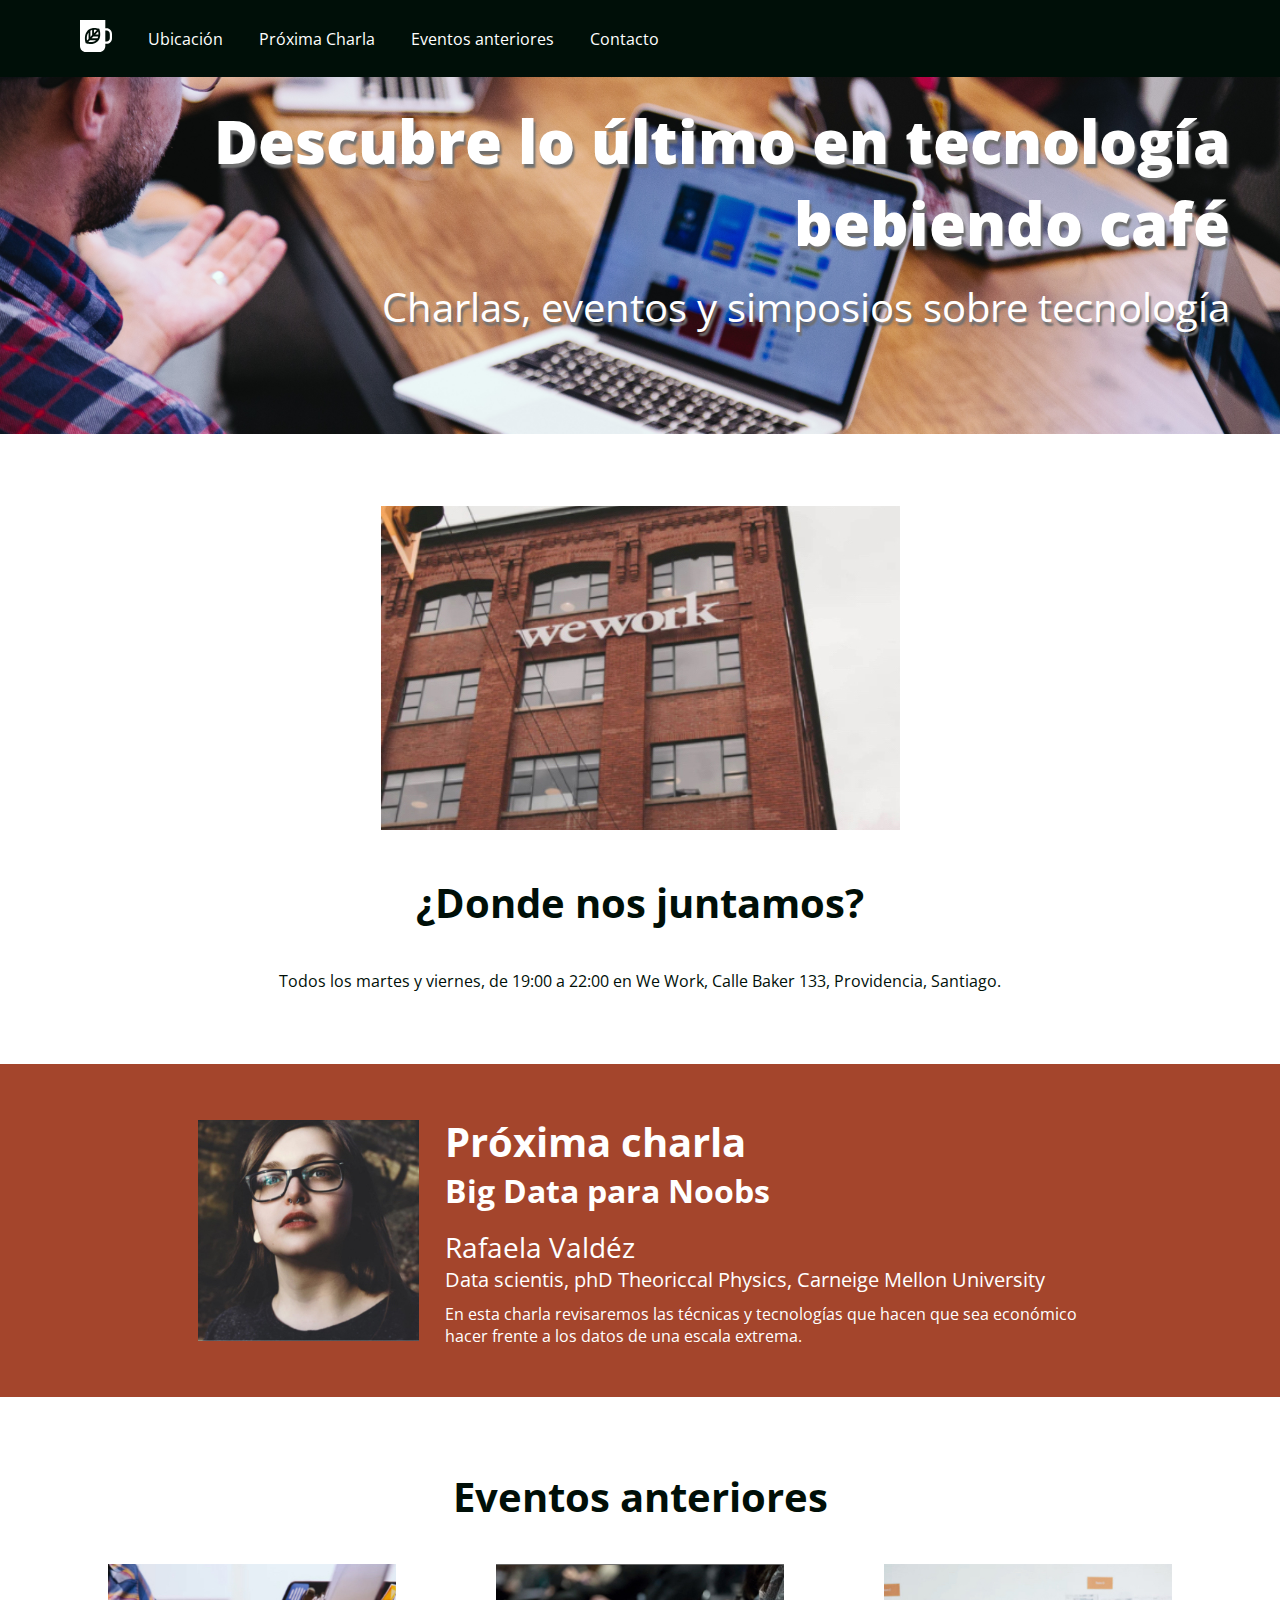
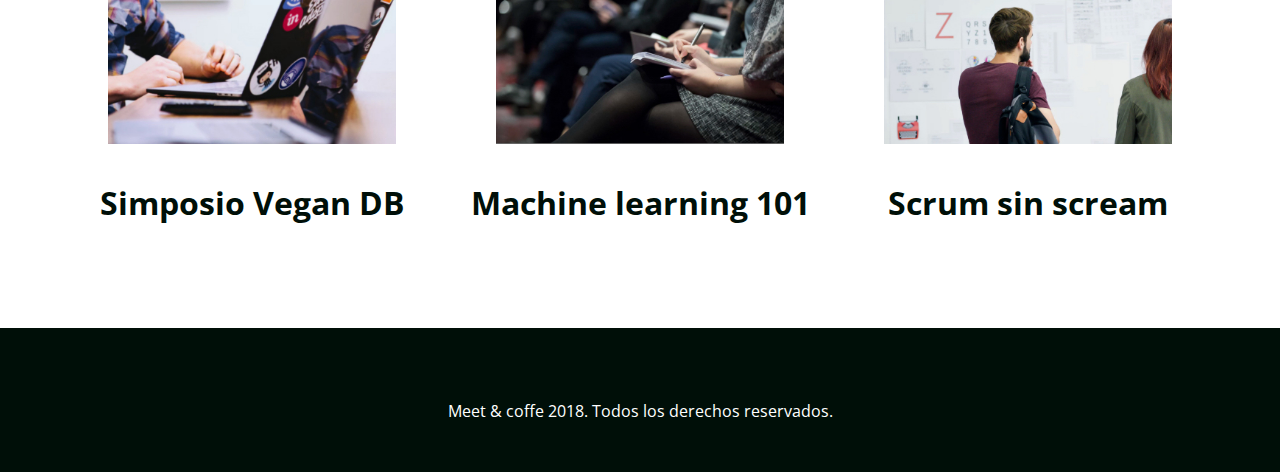
<file: index.html>
<!DOCTYPE html>
<html lang="es" dir="ltr">
<head>
	<title>Meet & Coffee</title>
	<meta charset="utf-8">
	<link rel="shortcut icon" type="image/png" href="assets/img/favicon.png">
	<meta name="author" content="Francisca Medina Concha">
	<meta name="description" content="Comparte tus conocimientos tomando café">
	<meta name="keywords" content="charlas, eventos, simposios, tecnología, co-work">
	<link href="https://fonts.googleapis.com/css?family=Open+Sans:400,700,800" rel="stylesheet">
	<link rel="stylesheet" href="https://use.fontawesome.com/releases/v5.6.3/css/all.css" integrity="sha384-UHRtZLI+pbxtHCWp1t77Bi1L4ZtiqrqD80Kn4Z8NTSRyMA2Fd33n5dQ8lWUE00s/" crossorigin="anonymous">
	<link rel="stylesheet" href="assets/css/style.css">
</head>
<body>
	<nav class="oscuro">
		<ul>
			<li class="icono"><a href="#inicio">
				<svg xmlns="http://www.w3.org/2000/svg" viewBox="0 0 44 44"><path d="M11.8 26l-2.2 2.3c-.5-2.9-.7-7.5 2.2-11.2V26zm-.4 4.1c2.7.5 7.2.7 10.6-2.3h-8.5l-2.1 2.3zm5.3-16.2c-.8.2-1.7.5-2.4.9v8.5l2.4-2.6v-6.8zm2.5-.3v4.6l4-4.2c-1.1-.3-2.5-.5-4-.4zM16 25.2h8.1c.4-.8.7-1.7.9-2.6h-6.6L16 25.2zm28-6.1V25c0 4.3-3.3 7.8-7.4 7.8h-1.8v2.9c0 4.6-3.6 8.3-7.9 8.3h-19C3.6 44 0 40.3 0 35.7V0h34.8v11.4h1.8c4.1 0 7.4 3.5 7.4 7.7zm-16.2.9c.1-2.6-.4-5-.8-6.4-.2-.9-.4-1.4-.4-1.4s-.5-.2-1.4-.4c-1.4-.4-3.6-.9-6.1-.8-.8 0-1.7.1-2.5.3-.8.2-1.6.4-2.4.7-.9.4-1.7.8-2.5 1.5-.6.5-1.1 1-1.6 1.6-4.5 5.4-3.4 12.5-2.6 15.5.2.9.4 1.4.4 1.4s.5.2 1.4.4c2.8.8 9.6 2 14.7-2.7.6-.5 1.1-1.1 1.5-1.7.6-.8 1-1.7 1.4-2.6.3-.8.5-1.7.7-2.6.1-1.1.2-1.9.2-2.8zm13.2-.9c0-2.6-2-4.6-4.4-4.6h-1.8v15.1h1.8c2.4 0 4.4-2.1 4.4-4.6v-5.9zM21 20h4.4c0-1.6-.1-3-.4-4.2L21 20z"/></svg>
			</a></li>
			<li><a href="#ubicacion">Ubicación</a></li>
			<li><a href="#proxima-charla">Próxima Charla</a> </li>
			<li><a href="#eventos">Eventos anteriores</a></li>
			<li><a href="#contacto">Contacto</a></li>
		</ul>
	</nav>

  <header id="inicio" class="hero-section">
    <h1>Descubre lo último en tecnología bebiendo café</h1>
    <h2 class="subtitulo">Charlas, eventos y simposios sobre tecnología</h2>
  </header>

  <section id="ubicacion">
    <img src="assets/img/we-work.jpg" alt="We work location">
  	<h2>¿Donde nos juntamos?</h2>
  	<p>Todos los martes y viernes, de 19:00  a 22:00 en We Work, Calle Baker 133, Providencia, Santiago.</p>
  </section>

	<section id="proxima-charla" class="sweet-brown">
		<div class="centrado">
			<img src="assets/img/speaker.jpg" alt="speaker" class="charla-speaker">
			<div class="charla-texto">
				<h2>Próxima charla</h2>
		  	<h3>Big Data para Noobs</h3>
		  	<h4>Rafaela Valdéz</h4>
		  	<h5>Data scientis, phD Theoriccal Physics, Carneige Mellon University</h5>
		  	<p>En esta charla revisaremos las técnicas y tecnologías que hacen que sea económico hacer frente a los datos de una escala extrema.</p>
			</div>
		</div>
	</section>

  <section id="eventos">
  	<h2>Eventos anteriores</h2>
		<article class="evento"> <a href="evento01.html">
		<img src="assets/img/simposio-vegan.jpg" alt="Events simposio vegan">
		<h3>Simposio Vegan DB</h3>
		</a></article>


		<article class="evento">
	  	<img src="assets/img/machine-learning.jpg" alt="machine-learning">
	  	<h3>Machine learning 101</h3>
		</article>

		<article class="evento">
	  	<img src="assets/img/scrum-sin-scream.jpg" alt="scrum-sin-scream">
	  	<h3>Scrum sin scream</h3>
		</article>
  </section>

	<footer id="contacto" class="oscuro">
		<a href="https://github.com"><i class="fab fa-github-square fa-5x"></i></a>
		<a href="https://twitter.com"><i class="fab fa-twitter-square fa-5x"></i></a>
		<a href="https://www.linkedin.com"><i class="fab fa-linkedin fa-5x"></i></a>
	  <p>Meet & coffe 2018. Todos los derechos reservados.</p>
	</footer>
</body>
</html>
</file>
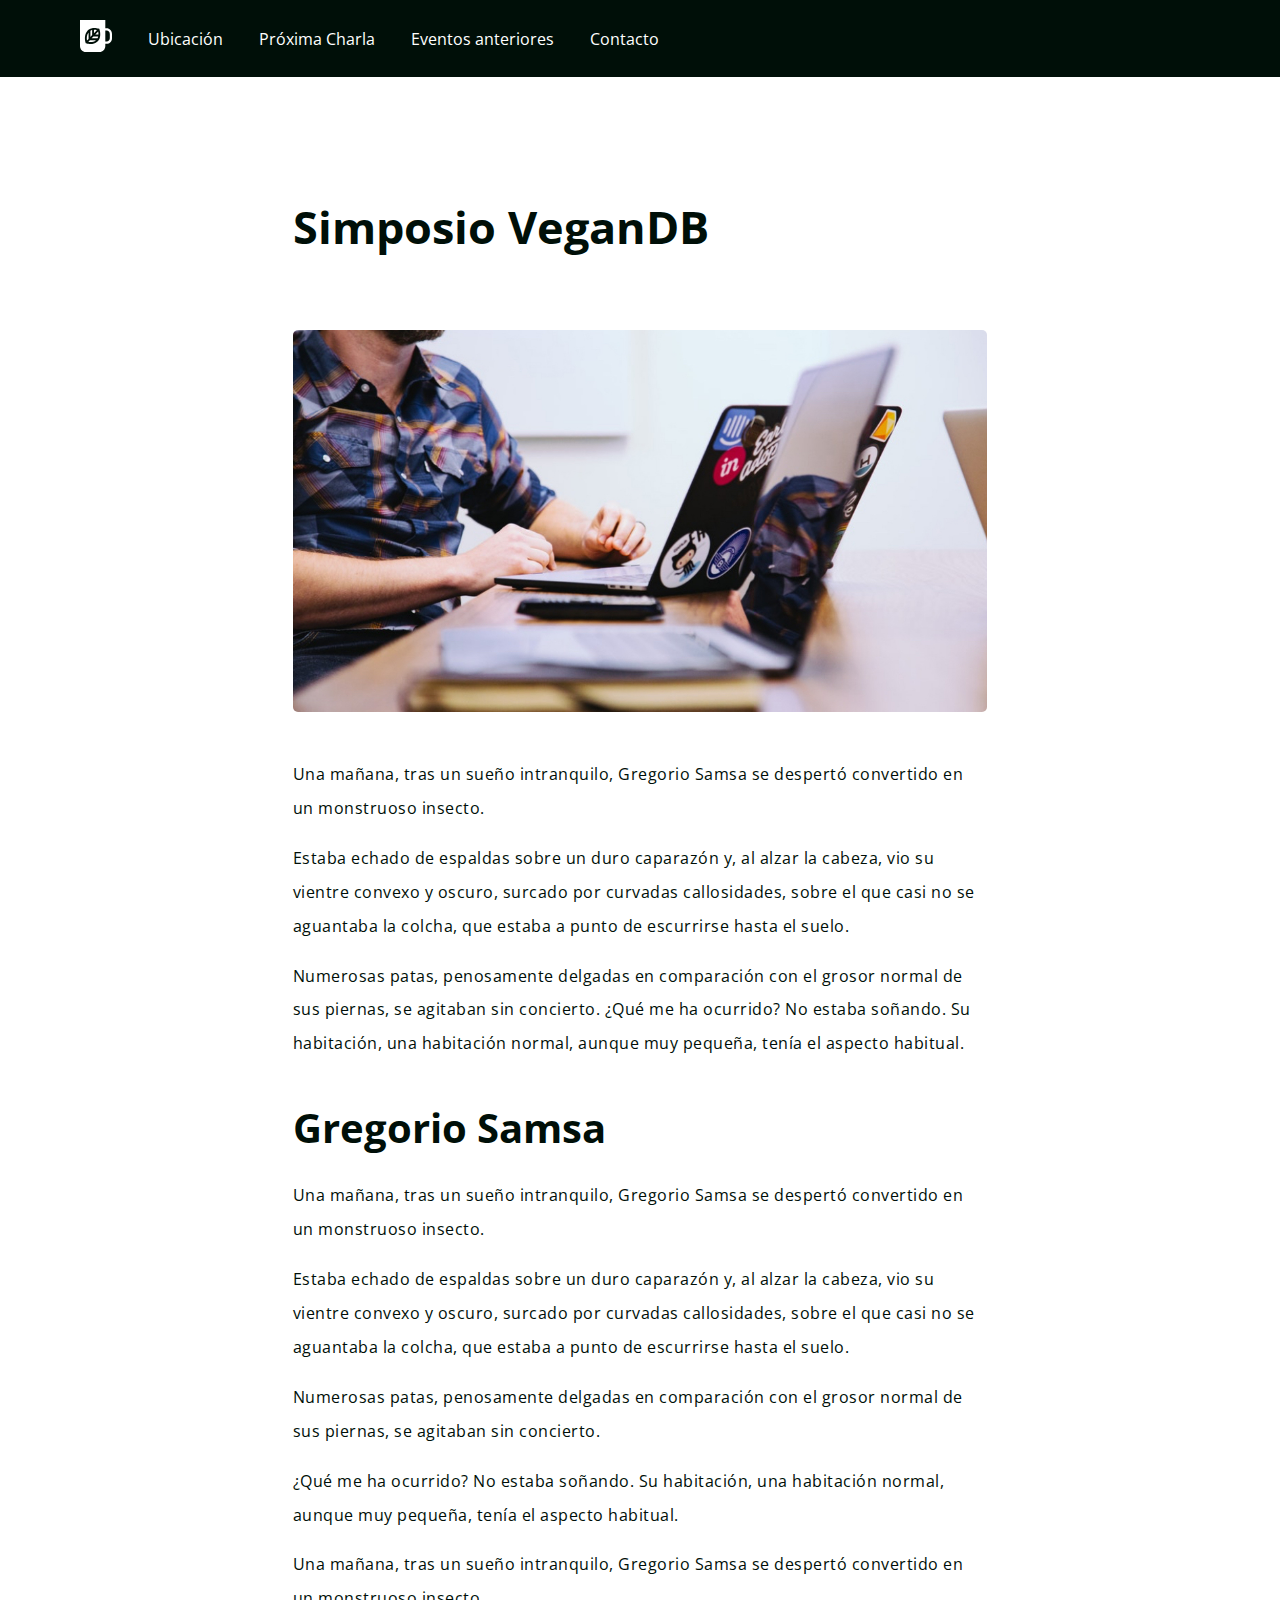
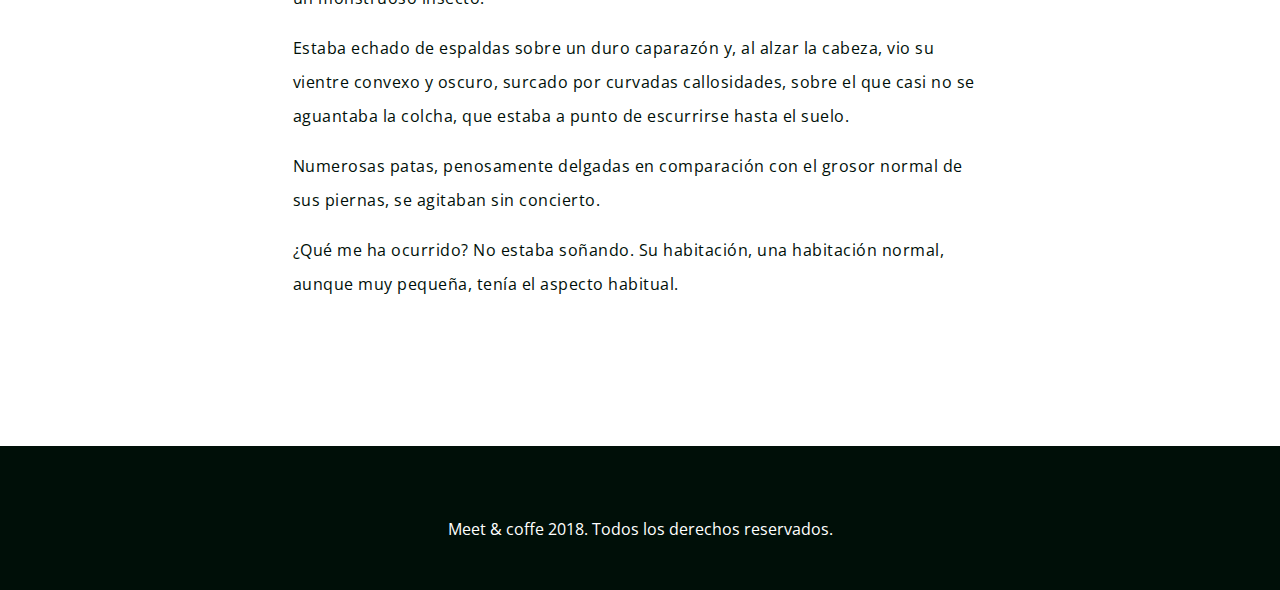
<file: evento01.html>
<!DOCTYPE html>
<html lang="es" dir="ltr"	>
<head>
	<title>Meet & Coffee - Simposio VeganDB</title>
	<meta charset="utf-8">
	<link rel="shortcut icon" type="image/png" href="assets/img/favicon.png">
	<meta name="author" content="Francisca Medina Concha">
	<meta name="description" content="Comparte tus conocimientos tomando café">
	<meta name="keywords" content="charlas, eventos, simposios, tecnología, co-work">
	<link href="https://fonts.googleapis.com/css?family=Open+Sans:400,700,800" rel="stylesheet">
	<link rel="stylesheet" href="https://use.fontawesome.com/releases/v5.6.3/css/all.css" integrity="sha384-UHRtZLI+pbxtHCWp1t77Bi1L4ZtiqrqD80Kn4Z8NTSRyMA2Fd33n5dQ8lWUE00s/" crossorigin="anonymous">
	<link rel="stylesheet" href="assets/css/style.css">
</head>
<body>
	<nav class="oscuro">
		<ul>
			<li class="icono"><a href="index.html">
				<svg xmlns="http://www.w3.org/2000/svg" viewBox="0 0 44 44"><path d="M11.8 26l-2.2 2.3c-.5-2.9-.7-7.5 2.2-11.2V26zm-.4 4.1c2.7.5 7.2.7 10.6-2.3h-8.5l-2.1 2.3zm5.3-16.2c-.8.2-1.7.5-2.4.9v8.5l2.4-2.6v-6.8zm2.5-.3v4.6l4-4.2c-1.1-.3-2.5-.5-4-.4zM16 25.2h8.1c.4-.8.7-1.7.9-2.6h-6.6L16 25.2zm28-6.1V25c0 4.3-3.3 7.8-7.4 7.8h-1.8v2.9c0 4.6-3.6 8.3-7.9 8.3h-19C3.6 44 0 40.3 0 35.7V0h34.8v11.4h1.8c4.1 0 7.4 3.5 7.4 7.7zm-16.2.9c.1-2.6-.4-5-.8-6.4-.2-.9-.4-1.4-.4-1.4s-.5-.2-1.4-.4c-1.4-.4-3.6-.9-6.1-.8-.8 0-1.7.1-2.5.3-.8.2-1.6.4-2.4.7-.9.4-1.7.8-2.5 1.5-.6.5-1.1 1-1.6 1.6-4.5 5.4-3.4 12.5-2.6 15.5.2.9.4 1.4.4 1.4s.5.2 1.4.4c2.8.8 9.6 2 14.7-2.7.6-.5 1.1-1.1 1.5-1.7.6-.8 1-1.7 1.4-2.6.3-.8.5-1.7.7-2.6.1-1.1.2-1.9.2-2.8zm13.2-.9c0-2.6-2-4.6-4.4-4.6h-1.8v15.1h1.8c2.4 0 4.4-2.1 4.4-4.6v-5.9zM21 20h4.4c0-1.6-.1-3-.4-4.2L21 20z"/></svg>
			</a></li>
			<li><a href="index.html#ubicacion">Ubicación</a></li>
			<li><a href="index.html#proxima-charla">Próxima Charla</a> </li>
			<li><a href="index.html#eventos">Eventos anteriores</a></li>
			<li><a href="index.html#contacto">Contacto</a></li>
		</ul>
		</nav>

<section class="container">
 	 <h1 class="simposio-titulo">Simposio VeganDB</h1>
		<img src="assets/img/post-1.jpg" alt="Simposio-foto" class="simposio-foto">
			<div class="simposio-texto">
				<p>Una mañana, tras un sueño intranquilo, Gregorio Samsa se despertó convertido en un monstruoso insecto.</p>
				<p>Estaba echado de espaldas sobre un duro caparazón y, al alzar la cabeza, vio su vientre convexo y oscuro, surcado por curvadas callosidades, sobre el que casi no se aguantaba la colcha, que estaba a punto de escurrirse hasta el suelo.</p>
				<p>Numerosas patas, penosamente delgadas en comparación con el grosor normal de sus piernas, se agitaban sin concierto. ¿Qué me ha ocurrido? No estaba soñando. Su habitación, una habitación normal, aunque muy pequeña, tenía el aspecto habitual.</p>
				</div>

		 <h2 class="simposio-titulo2">Gregorio Samsa</h2>
		 	<div class="simposio-texto">
				<p>Una mañana, tras un sueño intranquilo, Gregorio Samsa se despertó convertido en un monstruoso insecto.</p>
				<p>Estaba echado de espaldas sobre un duro caparazón y, al alzar la cabeza, vio su vientre convexo y oscuro, surcado por curvadas callosidades, sobre el que casi no se aguantaba la colcha, que estaba a punto de escurrirse hasta el suelo. </p>
				<p>Numerosas patas, penosamente delgadas en comparación con el grosor normal de sus piernas, se agitaban sin concierto.</p>
				<p>¿Qué me ha ocurrido? No estaba soñando. Su habitación, una habitación normal, aunque muy pequeña, tenía el aspecto habitual.</p>
				<p>Una mañana, tras un sueño intranquilo, Gregorio Samsa se despertó convertido en un monstruoso insecto.</p>
				<p>Estaba echado de espaldas sobre un duro caparazón y, al alzar la cabeza, vio su vientre convexo y oscuro, surcado por curvadas callosidades, sobre el que casi no se aguantaba la colcha, que estaba a punto de escurrirse hasta el suelo.</p>
				<p>Numerosas patas, penosamente delgadas en comparación con el grosor normal de sus piernas, se agitaban sin concierto.</p>
				<p>¿Qué me ha ocurrido? No estaba soñando. Su habitación, una habitación normal, aunque muy pequeña, tenía el aspecto habitual.</p>
			</div>
	</section>

	<footer id="contacto" class="oscuro">
		<a href="https://github.com"><i class="fab fa-github-square fa-5x"></i></a>
		<a href="https://twitter.com"><i class="fab fa-twitter-square fa-5x"></i></a>
		<a href="https://www.linkedin.com"><i class="fab fa-linkedin fa-5x"></i></a>
	  <p>Meet & coffe 2018. Todos los derechos reservados.</p>
	</footer>
</body>
</html>
</file>
<file: assets/css/style.css>
/* trabajo realizado porn Adelen Rueda Matus y Evelyn Mardones Rojas*/

body {
  text-align: center;
  color: #000f08;
  margin: 0;
  font-family: 'Open Sans', sans-serif;
}

body * {
  margin: 0;
  border: 0;
  padding: 0;
}

h1 {
  font-weight: 800;
  font-size: 3.75em;
  margin-bottom: 0.25em;
}


h2 {
  font-weight: 700;
  font-size: 2.5em;
}

.subtitulo, h4, h5 {
  font-weight: 400;
}

#ubicacion h2 {
  margin: 1em auto;
}

.sweet-brown h3, .sweet-brown h5 {
  margin-bottom: 0.5em;
}

#eventos h2 {
  margin-bottom: 1em;
}

#eventos h3 {
  margin: 1em auto;
}

h3  {
  font-size: 2em;
}

h4 {
font-size: 1.75em;
}

h5 {
  font-size: 1.25em;
}

.oscuro {
  background: #000f08;
  color: #ffffff;
  top: 0px;
}

.oscuro a {
  color: #ffffff;
  text-decoration: none;
}

.sweet-brown {
  text-align: left;
  background: #a4452c;
  color: #ffffff;
  padding: 50px;
  white-space: nowrap;
}

.hero-section {
  text-align: right;
  background-image: url(../img/bg-hero.png);
  background-repeat: no-repeat;
  background-size: cover;
  color: #ffffff;
  text-shadow: 0.125em 0.25em 0.125em #707070;
  padding: 6.25rem 3.125rem;
}

section, footer {
  margin-top: 4.5rem;
}

footer {
  padding: 3.125rem;
}

.charla-texto, .evento {
  display: inline-block;
}

.centrado {
  width: 75%;
  margin: 0 auto;
}

.charla-speaker {
 width: 25%;
 vertical-align: middle;
}

.charla-texto {
  width: 72.5%;
  vertical-align: middle;
  margin-left: 2.5%;
  white-space: normal;
}

.evento {
  width: 30%;
}

.evento img {
  width: 75%;
}

nav {
  text-align: left;
  padding: 1.25rem 4rem;
  position: fixed;
  width: 100vw;
}

nav ul {
  list-style-type: none;
}

nav ul li {
  display: inline-block;
  margin: 0 1em;
  vertical-align: middle;
}

.icono {
width: 2rem;
}

.icono svg {
  fill: #ffffff;
}

footer i {
  margin: 0 0.25em 0.5em 0.25em;
}

.evento a {
  text-decoration: none;   /* ocultar hipervinculo */
  color: #000f08;
}


/* pagina Simposio VeganSB*/

.container {
  width: 54.25vw;
  margin-right: auto;
  margin-left: auto;
  margin-top: 12.25rem;
  text-align: left;
  margin-bottom: 7.5rem;
}

.simposio-titulo {
  font-size: 2.81em;
  margin-bottom: 4.56rem;
  font-weight: 700;
}

.simposio-foto {
  width:100%;
  border-radius: 5px;
  margin-bottom: 1.56rem;
}


.simposio-texto {
  padding-bottom: 1.5em;
  line-height: 2.12em;
}

.simposio-texto p {
  padding-top: 1em;
  letter-spacing: 0.5px;

  }

.simposio-titulo2 {
  letter-spacing: 0px;
  margin-bottom: 0.5rem;
  margin-top: 0.93rem;
}
</file>
